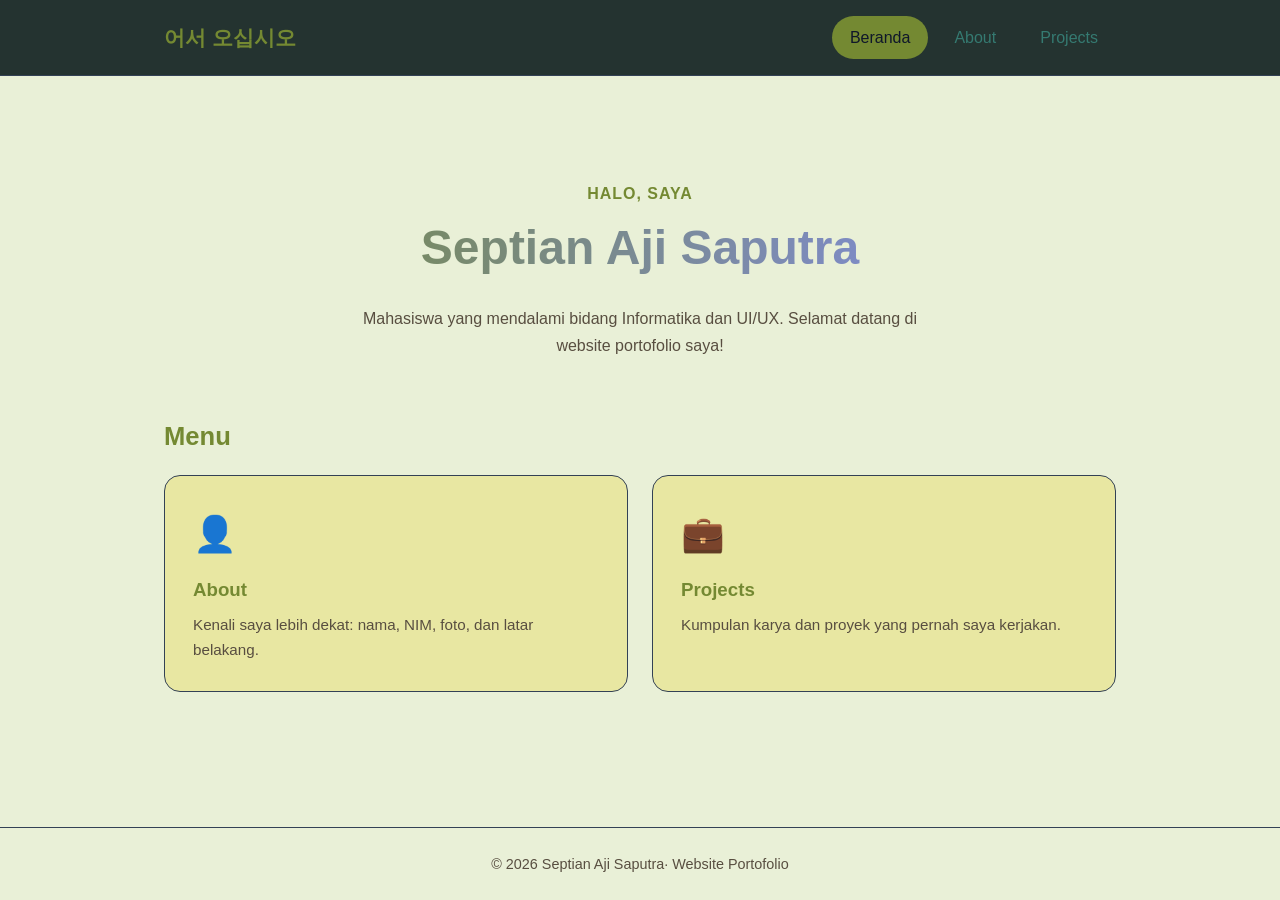
<file: index.html>
<!DOCTYPE html>
<html lang="id">
<head>
  <meta charset="UTF-8">
  <meta name="viewport" content="width=device-width, initial-scale=1.0">
  <title>Beranda | Portofolio Saya</title>
  <link rel="stylesheet" href="style.css">
</head>
<body>

  <header>
    <nav>
      <span class="logo">어서 오십시오</span>
      <ul>
        <li><a href="index.html" class="active">Beranda</a></li>
        <li><a href="about.html">About</a></li>
        <li><a href="projects.html">Projects</a></li>
      </ul>
    </nav>
  </header>

  <main>
    <section class="hero">
      <p class="hi">HALO, SAYA</p>
      <h1>Septian Aji Saputra</h1>
      <p>Mahasiswa yang mendalami bidang Informatika dan UI/UX. Selamat datang di website portofolio saya!</p>
    </section>

    <section>
      <h2>Menu</h2>
      <div class="menu">
        <a class="menu-item" href="about.html">
          <div class="icon">👤</div>
          <h3>About</h3>
          <p>Kenali saya lebih dekat: nama, NIM, foto, dan latar belakang.</p>
        </a>
        <a class="menu-item" href="projects.html">
          <div class="icon">💼</div>
          <h3>Projects</h3>
          <p>Kumpulan karya dan proyek yang pernah saya kerjakan.</p>
        </a>
      </div>
    </section>
  </main>

  <footer>
    &copy; 2026 Septian Aji Saputra&middot; Website Portofolio
  </footer>

</body>
</html>
</file>
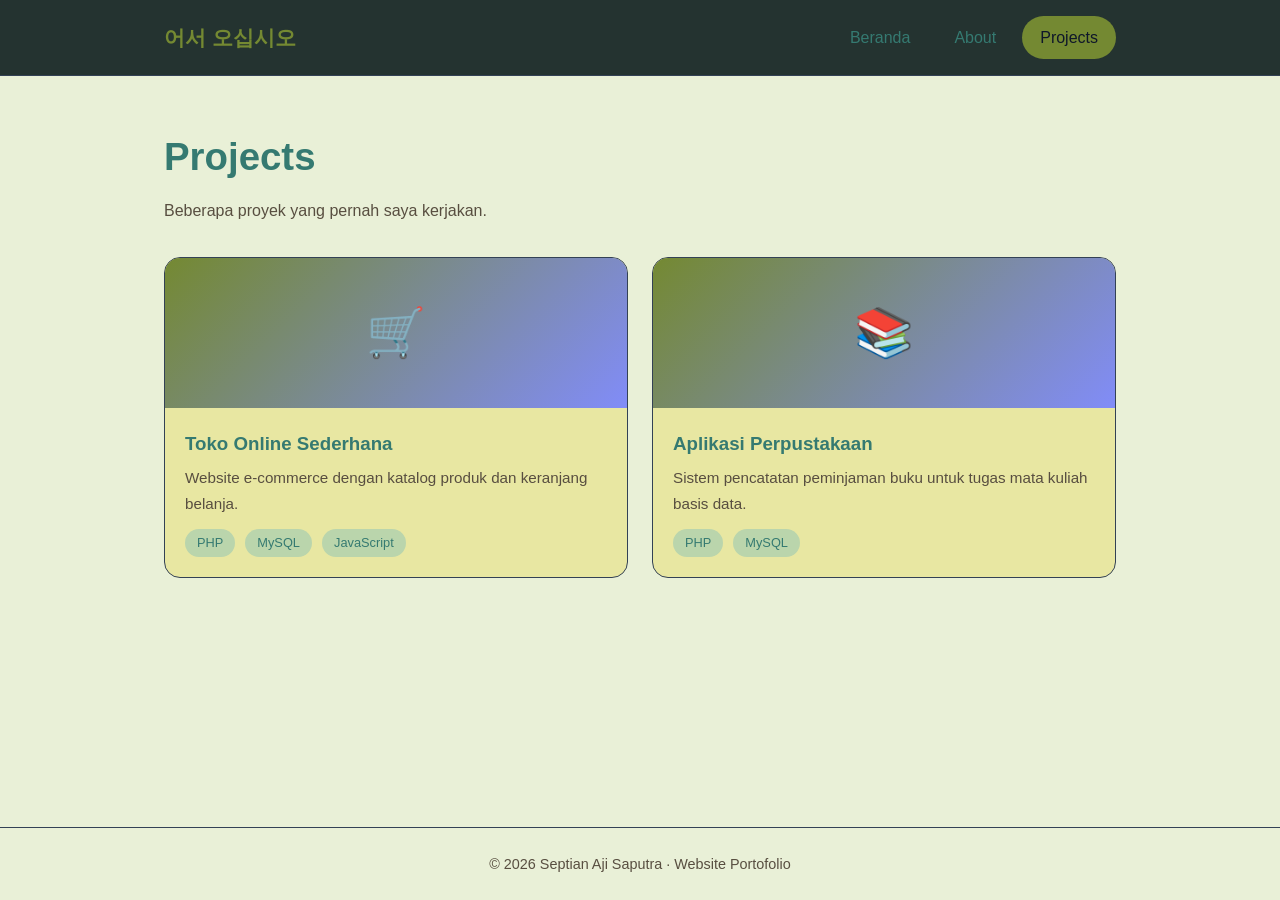
<file: projects.html>
<!DOCTYPE html>
<html lang="id">
<head>
  <meta charset="UTF-8">
  <meta name="viewport" content="width=device-width, initial-scale=1.0">
  <title>Projects | Portofolio Saya</title>
  <link rel="stylesheet" href="style.css">
</head>
<body>

  <header>
    <nav>
      <span class="logo">어서 오십시오</span>
      <ul>
        <li><a href="index.html">Beranda</a></li>
        <li><a href="about.html">About</a></li>
        <li><a href="projects.html" class="active">Projects</a></li>
      </ul>
    </nav>
  </header>

  <main>
    <h1>Projects</h1>
    <p class="subtitle">Beberapa proyek yang pernah saya kerjakan.</p>

    <div class="projects">
      <article class="project">
        <div class="thumb">🛒</div>
        <div class="body">
          <h3>Toko Online Sederhana</h3>
          <p>Website e-commerce dengan katalog produk dan keranjang belanja.</p>
          <ul class="tags"><li>PHP</li><li>MySQL</li><li>JavaScript</li></ul>
        </div>
      </article>

      <article class="project">
        <div class="thumb">📚</div>
        <div class="body">
          <h3>Aplikasi Perpustakaan</h3>
          <p>Sistem pencatatan peminjaman buku untuk tugas mata kuliah basis data.</p>
          <ul class="tags"><li>PHP</li><li>MySQL</li></ul>
        </div>
      </article>

    </div>
  </main>

  <footer>
    &copy; 2026 Septian Aji Saputra &middot; Website Portofolio
  </footer>

</body>
</html>
</file>
<file: style.css>
/* ===== Reset & Variabel ===== */
* { margin: 0; padding: 0; box-sizing: border-box; }

:root {
  --bg: #E9F0D7;
  --bg-card: #E8E7A2;
  --text: #357a71;
  --muted: #584E40;
  --accent: #748932;
  --accent-2: #818cf8;
}

body {
  font-family: "Segoe UI", Tahoma, Geneva, Verdana, sans-serif;
  background: var(--bg);
  color: var(--text);
  line-height: 1.7;
  min-height: 100vh;
  display: flex;
  flex-direction: column;
}

a { color: var(--accent); text-decoration: none; }
a:hover { text-decoration: underline; }

/* ===== Navigasi ===== */
header {
  background: rgba(36, 51, 48, 1);
  border-bottom: 1px solid #334155;
  position: sticky;
  top: 0;
  z-index: 10;
}

nav {
  max-width: 1000px;
  margin: 0 auto;
  padding: 16px 24px;
  display: flex;
  justify-content: space-between;
  align-items: center;
  flex-wrap: wrap;
  gap: 12px;
}

.logo { font-size: 1.3rem; font-weight: 700; color: var(--accent); }

nav ul { list-style: none; display: flex; gap: 8px; }

nav ul a {
  display: block;
  padding: 8px 18px;
  border-radius: 999px;
  color: var(--text);
  font-weight: 500;
  transition: background 0.2s, color 0.2s;
}

nav ul a:hover { background: #334155; text-decoration: none; }
nav ul a.active { background: var(--accent); color: #0f172a; }

/* ===== Layout ===== */
main {
  flex: 1;
  width: 100%;
  max-width: 1000px;
  margin: 0 auto;
  padding: 48px 24px;
}

h1 { font-size: 2.4rem; margin-bottom: 8px; }
h2 { font-size: 1.6rem; margin-bottom: 16px; color: var(--accent); }
.subtitle { color: var(--muted); margin-bottom: 32px; }

/* ===== Hero (index) ===== */
.hero { text-align: center; padding: 40px 0 56px; }
.hero .hi { color: var(--accent); font-weight: 600; letter-spacing: 1px; }
.hero h1 {
  font-size: 3rem;
  background: linear-gradient(90deg, var(--accent), var(--accent-2));
  -webkit-background-clip: text;
  background-clip: text;
  color: transparent;
}
.hero p { max-width: 560px; margin: 16px auto 0; color: var(--muted); }

/* ===== Menu (index) ===== */
.menu {
  display: grid;
  grid-template-columns: repeat(auto-fit, minmax(260px, 1fr));
  gap: 24px;
}

.menu-item {
  background: var(--bg-card);
  border: 1px solid #334155;
  border-radius: 16px;
  padding: 28px;
  color: var(--text);
  transition: transform 0.2s, border-color 0.2s;
}

.menu-item:hover {
  transform: translateY(-6px);
  border-color: var(--accent);
  text-decoration: none;
}

.menu-item .icon { font-size: 2.2rem; margin-bottom: 10px; }
.menu-item h3 { color: var(--accent); margin-bottom: 6px; }
.menu-item p { color: var(--muted); font-size: 0.95rem; }

/* ===== About ===== */
.profile {
  display: grid;
  grid-template-columns: 240px 1fr;
  gap: 40px;
  align-items: start;
}

.profile img {
  width: 240px;
  height: 240px;
  object-fit: cover;
  border-radius: 50%;
  border: 4px solid var(--accent);
  background: var(--bg-card);
}

.card {
  background: var(--bg-card);
  border: 1px solid #334155;
  border-radius: 16px;
  padding: 24px;
  margin-bottom: 24px;
}

table.biodata { width: 100%; border-collapse: collapse; }
table.biodata td { padding: 8px 4px; border-bottom: 1px solid #334155; }
table.biodata td:first-child { width: 140px; color: var(--muted); }

.tags { display: flex; flex-wrap: wrap; gap: 10px; list-style: none; }
.tags li {
  background: #BAD5AC;
  padding: 6px 16px;
  border-radius: 999px;
  font-size: 0.9rem;
}

/* ===== Projects ===== */
.projects {
  display: grid;
  grid-template-columns: repeat(auto-fit, minmax(280px, 1fr));
  gap: 24px;
}

.project {
  background: var(--bg-card);
  border: 1px solid #334155;
  border-radius: 16px;
  overflow: hidden;
  transition: transform 0.2s;
}

.project:hover { transform: translateY(-6px); }

.project .thumb {
  height: 150px;
  display: flex;
  align-items: center;
  justify-content: center;
  font-size: 3rem;
  background: linear-gradient(135deg, var(--accent), var(--accent-2));
}

.project .body { padding: 20px; }
.project h3 { margin-bottom: 6px; }
.project p { color: var(--muted); font-size: 0.95rem; margin-bottom: 12px; }
.project .tags li { font-size: 0.8rem; padding: 3px 12px; }

/* ===== Footer ===== */
footer {
  text-align: center;
  padding: 24px;
  color: var(--muted);
  border-top: 1px solid #334155;
  font-size: 0.9rem;
}

/* ===== Responsif ===== */
@media (max-width: 700px) {
  .profile { grid-template-columns: 1fr; justify-items: center; }
  .hero h1 { font-size: 2.2rem; }
  nav { justify-content: center; }
}
</file>
